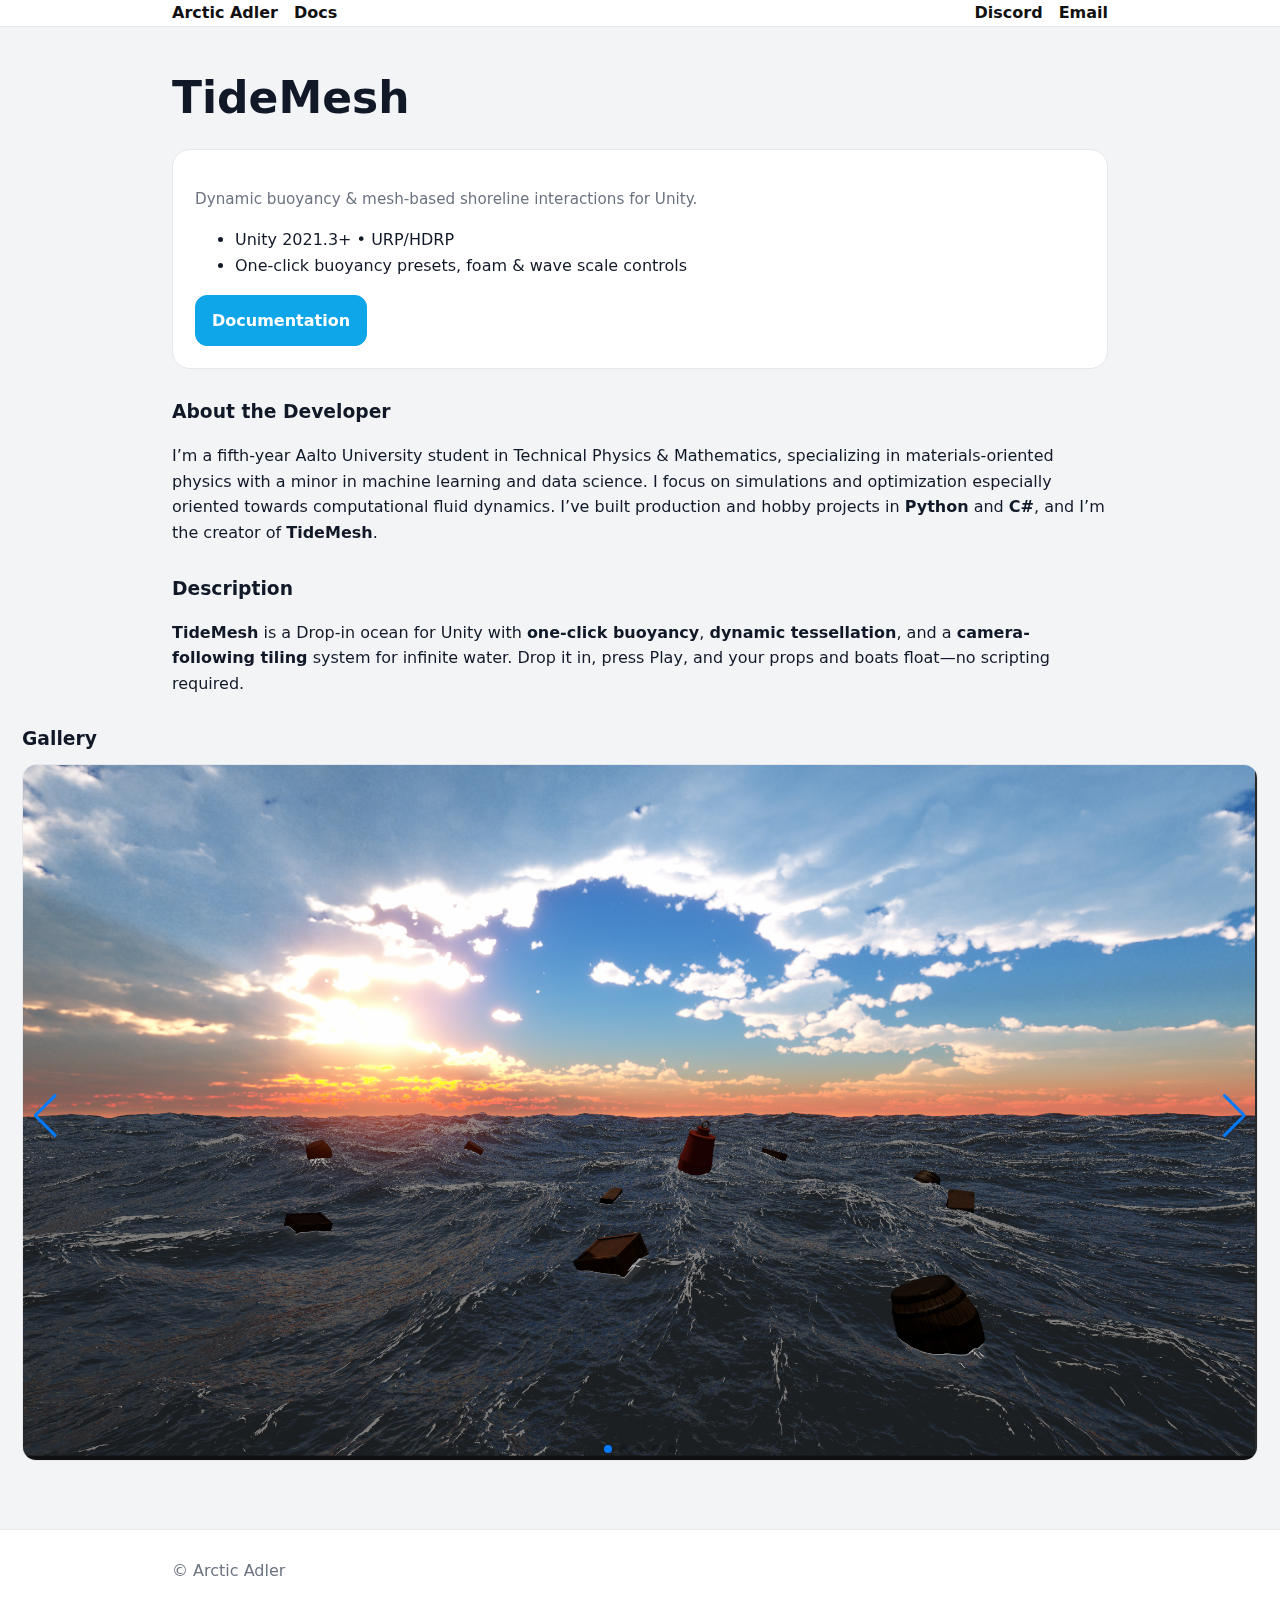
<file: index.html>
<!doctype html><html lang="en"><head>
<meta charset="utf-8"><meta name="viewport" content="width=device-width, initial-scale=1">
<title>Arctic Adler — TideMesh for Unity</title>
<meta name="description" content="TideMesh: dynamic buoyancy and shoreline interactions for Unity.">
<link rel="stylesheet" href="styles.css">
<link rel="stylesheet" href="https://unpkg.com/swiper@10/swiper-bundle.min.css">
</head><body>
<header>
  <nav class="container">
    <div class="left">
      <a href="/">Arctic Adler</a>
      <a href="/docs-tidemesh.html">Docs</a>
    </div>
    <div class="right">
      <a href="https://discord.gg/your-invite" target="_blank" rel="noopener">Discord</a>
      <a href="mailto:support@arcticadler.com">Email</a>
    </div>
  </nav>
</header>

<main>
  <section class="container">
    <h1>TideMesh</h1>
    <div class="card">
      <p class="meta">Dynamic buoyancy &amp; mesh-based shoreline interactions for Unity.</p>
      <ul>
        <li>Unity 2021.3+ • URP/HDRP</li>
        <li>One-click buoyancy presets, foam &amp; wave scale controls</li>
      </ul>
      <a class="btn primary" href="/docs-tidemesh.html">Documentation</a>
    </div>

    <h3>About the Developer</h3>
    <p>I’m a fifth-year Aalto University student in Technical Physics &amp; Mathematics, specializing in materials-oriented physics with a minor in machine learning and data science. I focus on simulations and optimization especially oriented towards computational fluid dynamics. I’ve built production and hobby projects in <strong>Python</strong> and <strong>C#</strong>, and I’m the creator of <strong>TideMesh</strong>.</p>

    <h3>Description</h3>
    <p><strong>TideMesh</strong> is a Drop-in ocean for Unity with <strong>one-click buoyancy</strong>, <strong>dynamic tessellation</strong>, and a <strong>camera-following tiling</strong> system for infinite water. Drop it in, press Play, and your props and boats float—no scripting required.</p>
  </section>

  <section class="container-wide">
    <h3>Gallery</h3>
    <div class="swiper mySwiper">
      <div class="swiper-wrapper">
        <div class="swiper-slide"><img src="img/slide1.png" alt="Gallery slide 1"></div>
        <div class="swiper-slide"><img src="img/slide2.png" alt="Gallery slide 2"></div>
        <div class="swiper-slide"><img src="img/slide3.png" alt="Gallery slide 3"></div>
        <div class="swiper-slide"><img src="img/slide4.png" alt="Gallery slide 4"></div>
        <div class="swiper-slide"><img src="img/slide5.png" alt="Gallery slide 5"></div>
      </div>
      <div class="swiper-pagination"></div>
      <div class="swiper-button-prev"></div>
      <div class="swiper-button-next"></div>
    </div>
  </section>
</main>

<footer><div class="container"><span>© Arctic Adler</span></div></footer>

<script src="https://unpkg.com/swiper@10/swiper-bundle.min.js"></script>
<script>
  const swiper = new Swiper('.mySwiper', {
    loop: true,
    slidesPerView: 1,
    spaceBetween: 12,
    pagination: { el: '.swiper-pagination', clickable: true },
    navigation: { nextEl: '.swiper-button-next', prevEl: '.swiper-button-prev' },
    keyboard: true,
  });
</script>
</body></html>
</file>
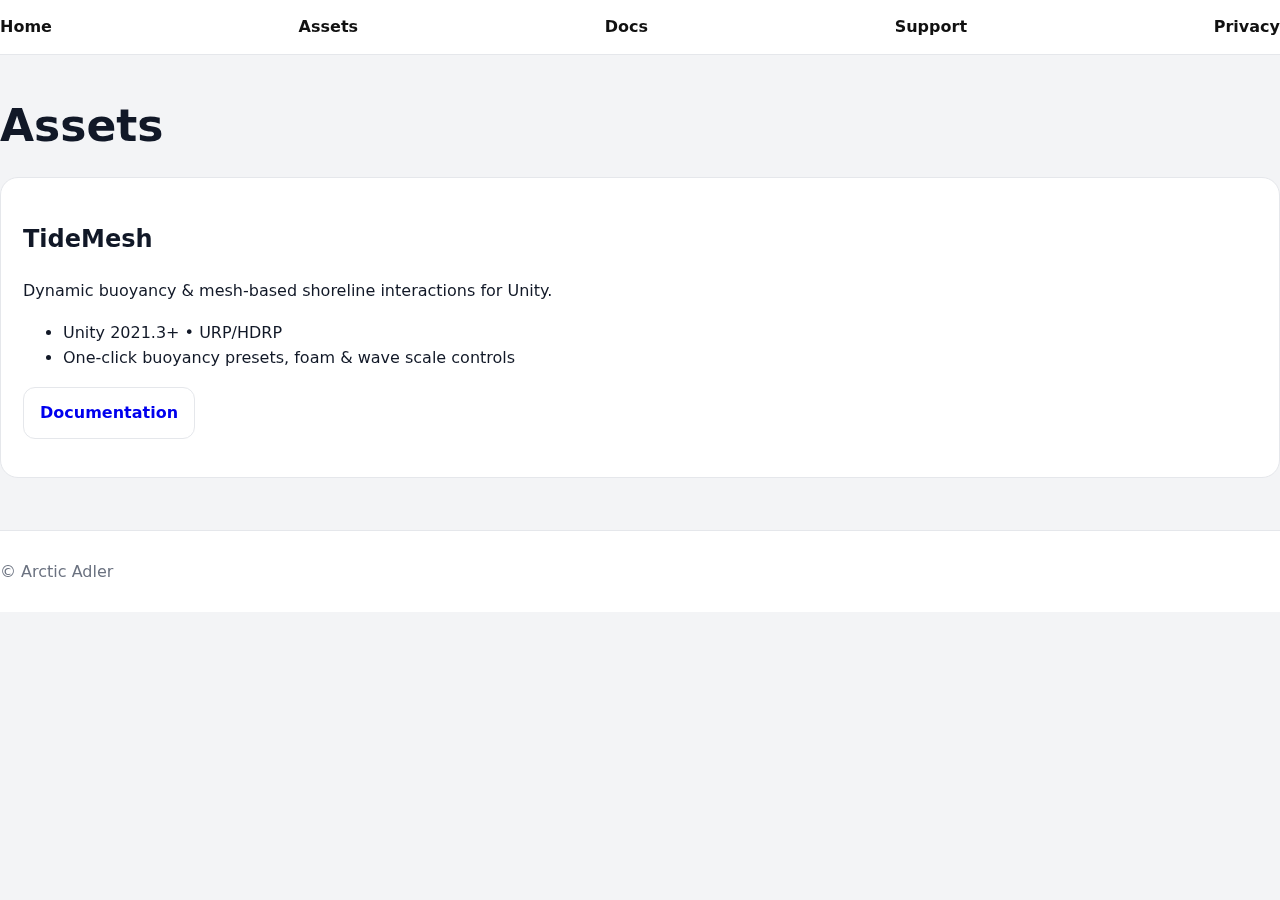
<file: assets.html>
<!doctype html><html lang="en"><head><meta charset="utf-8">
<meta name="viewport" content="width=device-width, initial-scale=1"><title>Assets — Arctic Adler</title>
<link rel="stylesheet" href="styles.css"></head><body>
<header><nav>
  <a href="/">Home</a><a href="/assets.html">Assets</a>
  <a href="/docs-tidemesh.html">Docs</a><a href="/support.html">Support</a><a href="/privacy.html">Privacy</a>
</nav></header>
<main>
  <h1>Assets</h1>
  <section class="card">
    <h2>TideMesh</h2>
    <p>Dynamic buoyancy & mesh-based shoreline interactions for Unity.</p>
    <ul>
      <li>Unity 2021.3+ • URP/HDRP</li>
      <li>One-click buoyancy presets, foam & wave scale controls</li>
    </ul>
    <p><a class="btn" href="/docs-tidemesh.html">Documentation</a></p>
  </section>
</main><footer>© Arctic Adler</footer></body></html>
</file>
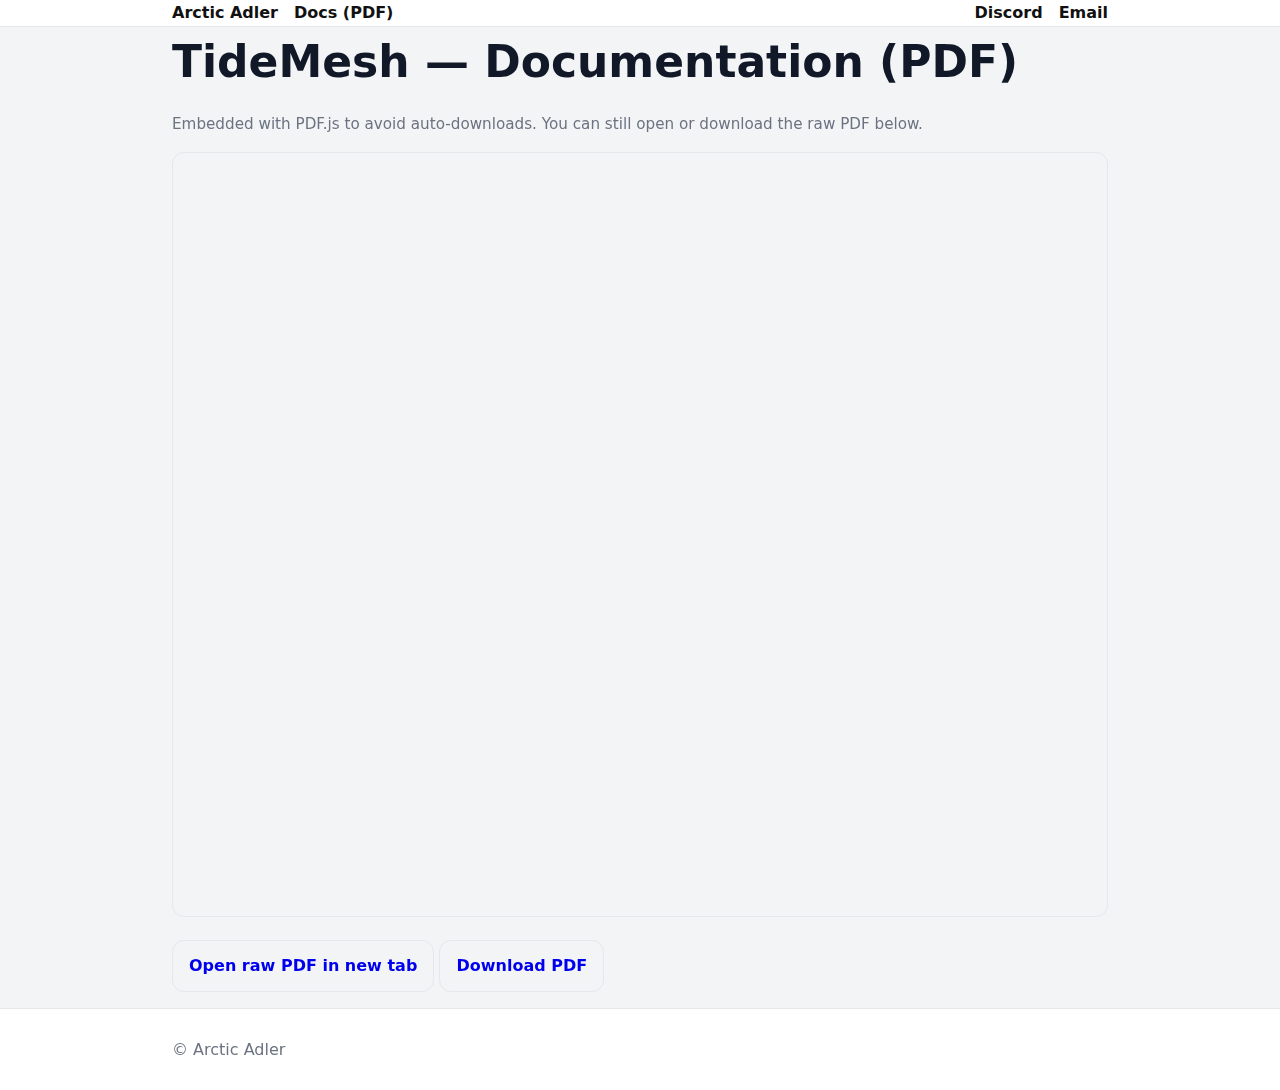
<file: docs-tidemesh.html>
<!doctype html>
<html lang="en">
<head>
  <meta charset="utf-8" />
  <meta name="viewport" content="width=device-width, initial-scale=1" />
  <title>Docs — TideMesh Documentation (PDF)</title>
  <link rel="stylesheet" href="styles.css" />
  <style>
    .pdf-frame { width: 100%; height: 85vh; border: 1px solid var(--line); border-radius: 12px; }
  </style>
</head>
<body>
  <header>
    <nav class="container">
      <div class="left">
        <a href="/">Arctic Adler</a>
        <a href="/docs-tidemesh.html">Docs (PDF)</a>
      </div>
      <div class="right">
        <a href="https://discord.gg/H28VxuDaWY" target="_blank" rel="noopener">Discord</a>
        <a href="mailto:support@arcticadler.com">Email</a>
      </div>
    </nav>
  </header>

  <main class="container">
    <h1>TideMesh — Documentation (PDF)</h1>
    <p class="meta">Embedded with PDF.js to avoid auto-downloads. You can still open or download the raw PDF below.</p>

    <!-- Always renders inline via PDF.js -->
    <iframe class="pdf-frame" src="https://mozilla.github.io/pdf.js/web/viewer.html?file=https%3A%2F%2FJussiRistolainen.github.io%2Fdocs%2FTideMesh_Documentation.pdf" title="TideMesh Documentation PDF"></iframe>

    <p>
      <a class="btn" href="https://JussiRistolainen.github.io/docs/TideMesh_Documentation.pdf" target="_blank" rel="noopener">Open raw PDF in new tab</a>
      <a class="btn" href="https://JussiRistolainen.github.io/docs/TideMesh_Documentation.pdf" download>Download PDF</a>
    </p>
  </main>

  <footer>
    <div class="container"><span>© Arctic Adler</span></div>
  </footer>
</body>
</html>
</file>
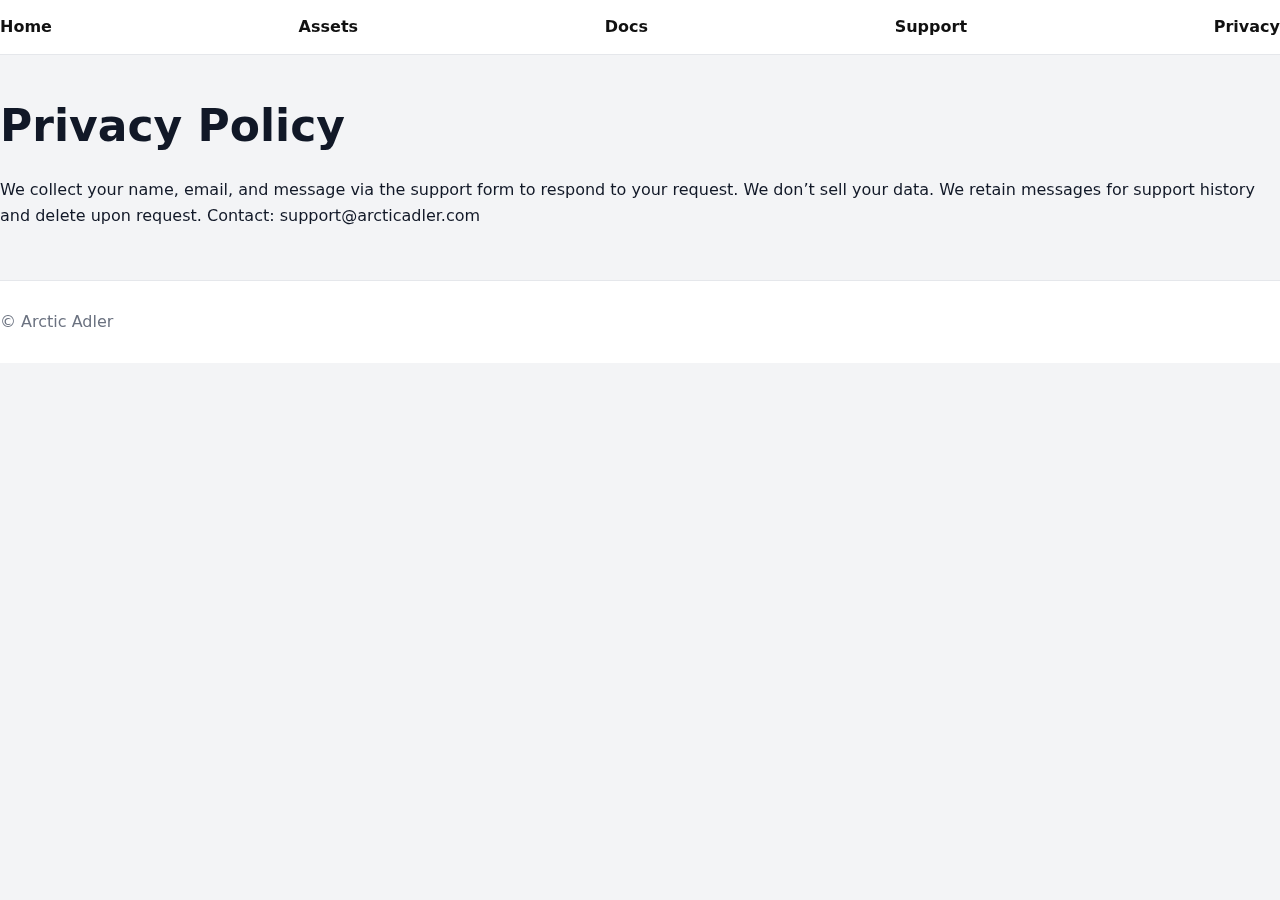
<file: privacy.html>
<!doctype html><html lang="en"><head><meta charset="utf-8">
<meta name="viewport" content="width=device-width, initial-scale=1">
<title>Privacy — Arctic Adler</title><link rel="stylesheet" href="styles.css"></head><body>
<header><nav>
  <a href="/">Home</a><a href="/assets.html">Assets</a>
  <a href="/docs-tidemesh.html">Docs</a><a href="/support.html">Support</a><a href="/privacy.html">Privacy</a>
</nav></header>
<main>
  <h1>Privacy Policy</h1>
  <p>We collect your name, email, and message via the support form to respond to your request. We don’t sell your data. We retain messages for support history and delete upon request. Contact: support@arcticadler.com</p>
</main><footer>© Arctic Adler</footer></body></html>
</file>
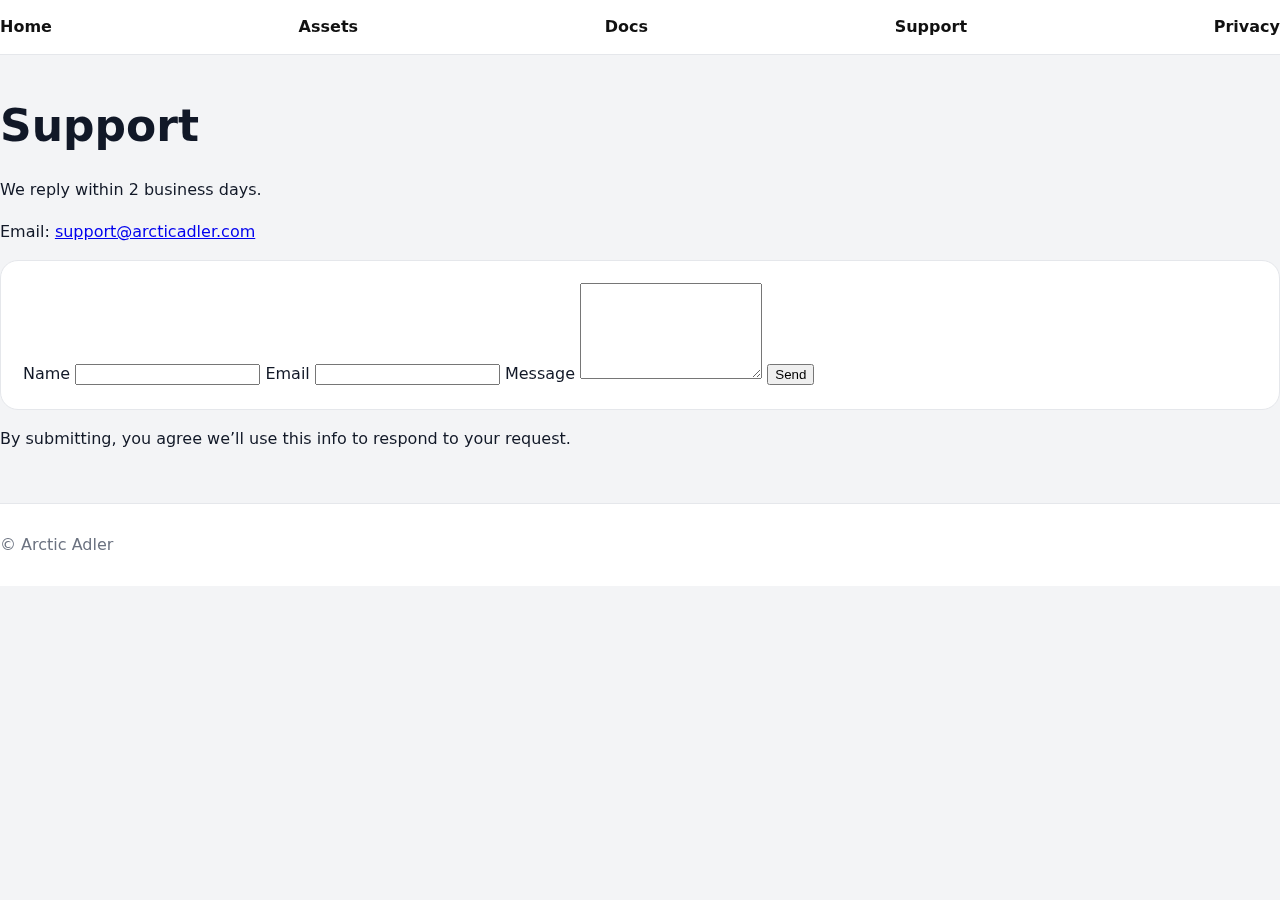
<file: support.html>
<!doctype html><html lang="en"><head><meta charset="utf-8">
<meta name="viewport" content="width=device-width, initial-scale=1">
<title>Support — Arctic Adler</title><link rel="stylesheet" href="styles.css"></head><body>
<header><nav>
  <a href="/">Home</a><a href="/assets.html">Assets</a>
  <a href="/docs-tidemesh.html">Docs</a><a href="/support.html">Support</a><a href="/privacy.html">Privacy</a>
</nav></header>
<main>
  <h1>Support</h1>
  <p>We reply within 2 business days.</p>
  <p>Email: <a href="mailto:support@arcticadler.com">support@arcticadler.com</a></p>
  <form action="https://formspree.io/f/your-form-id" method="POST" class="card">
    <label>Name <input name="name" required></label>
    <label>Email <input type="email" name="email" required></label>
    <label>Message <textarea name="message" rows="6" required></textarea></label>
    <button type="submit">Send</button>
  </form>
  <p class="muted">By submitting, you agree we’ll use this info to respond to your request.</p>
</main><footer>© Arctic Adler</footer></body></html>
</file>
<file: styles.css>
:root { --bg:#f3f4f6; --surface:#ffffff; --text:#111827; --muted:#6b7280; --line:#e5e7eb;
  --brand:#0ea5e9; --brand-2:#0369a1; --radius:18px; --max:980px; --pad:22px; }
*{box-sizing:border-box} html,body{height:100%}
body{margin:0;font-family:ui-sans-serif,system-ui,-apple-system,Segoe UI,Roboto,Arial,sans-serif;color:var(--text);background:var(--bg);line-height:1.6}
.container{max-width:var(--max);margin:0 auto;padding:0 var(--pad)}
.container-wide{max-width:1400px;margin:0 auto;padding:0 var(--pad)}
header{position:sticky;top:0;background:var(--surface);border-bottom:1px solid var(--line);
  backdrop-filter:saturate(150%) blur(6px);z-index:10}
nav{display:flex;gap:16px;align-items:center;justify-content:space-between;padding:14px 0}
nav .left, nav .right{display:flex;gap:16px;align-items:center}
nav a{color:#111;text-decoration:none;font-weight:600} nav a:hover{opacity:.75}
main{padding:36px 0}
footer{border-top:1px solid var(--line);color:var(--muted);padding:28px 0;background:var(--surface)}
footer .container{display:flex;align-items:center;justify-content:space-between}
h1{font-size:44px;margin:0 0 14px}
h3{margin-top:28px;margin-bottom:8px}
.card{background:var(--surface);border:1px solid var(--line);border-radius:var(--radius);padding:22px;margin:16px 0}
.hero{background:var(--surface);border:1px solid var(--line);border-radius:var(--radius);padding:24px;margin:12px 0 24px}
.hero p{color:var(--muted);margin:6px 0 12px}
.btn{display:inline-block;padding:12px 16px;border-radius:12px;border:1px solid var(--line);text-decoration:none;font-weight:600}
.btn.primary{background:var(--brand);color:#fff;border-color:var(--brand)} .btn.primary:hover{background:var(--brand-2)}
.meta{color:var(--muted);font-size:.95rem}
/* Swiper */
.swiper{width:100%;height:auto;margin:10px 0 24px}
.swiper-slide{display:flex;align-items:center;justify-content:center}
.swiper-slide img{width:100%;height:auto;border-radius:14px;border:1px solid var(--line)}
</file>
